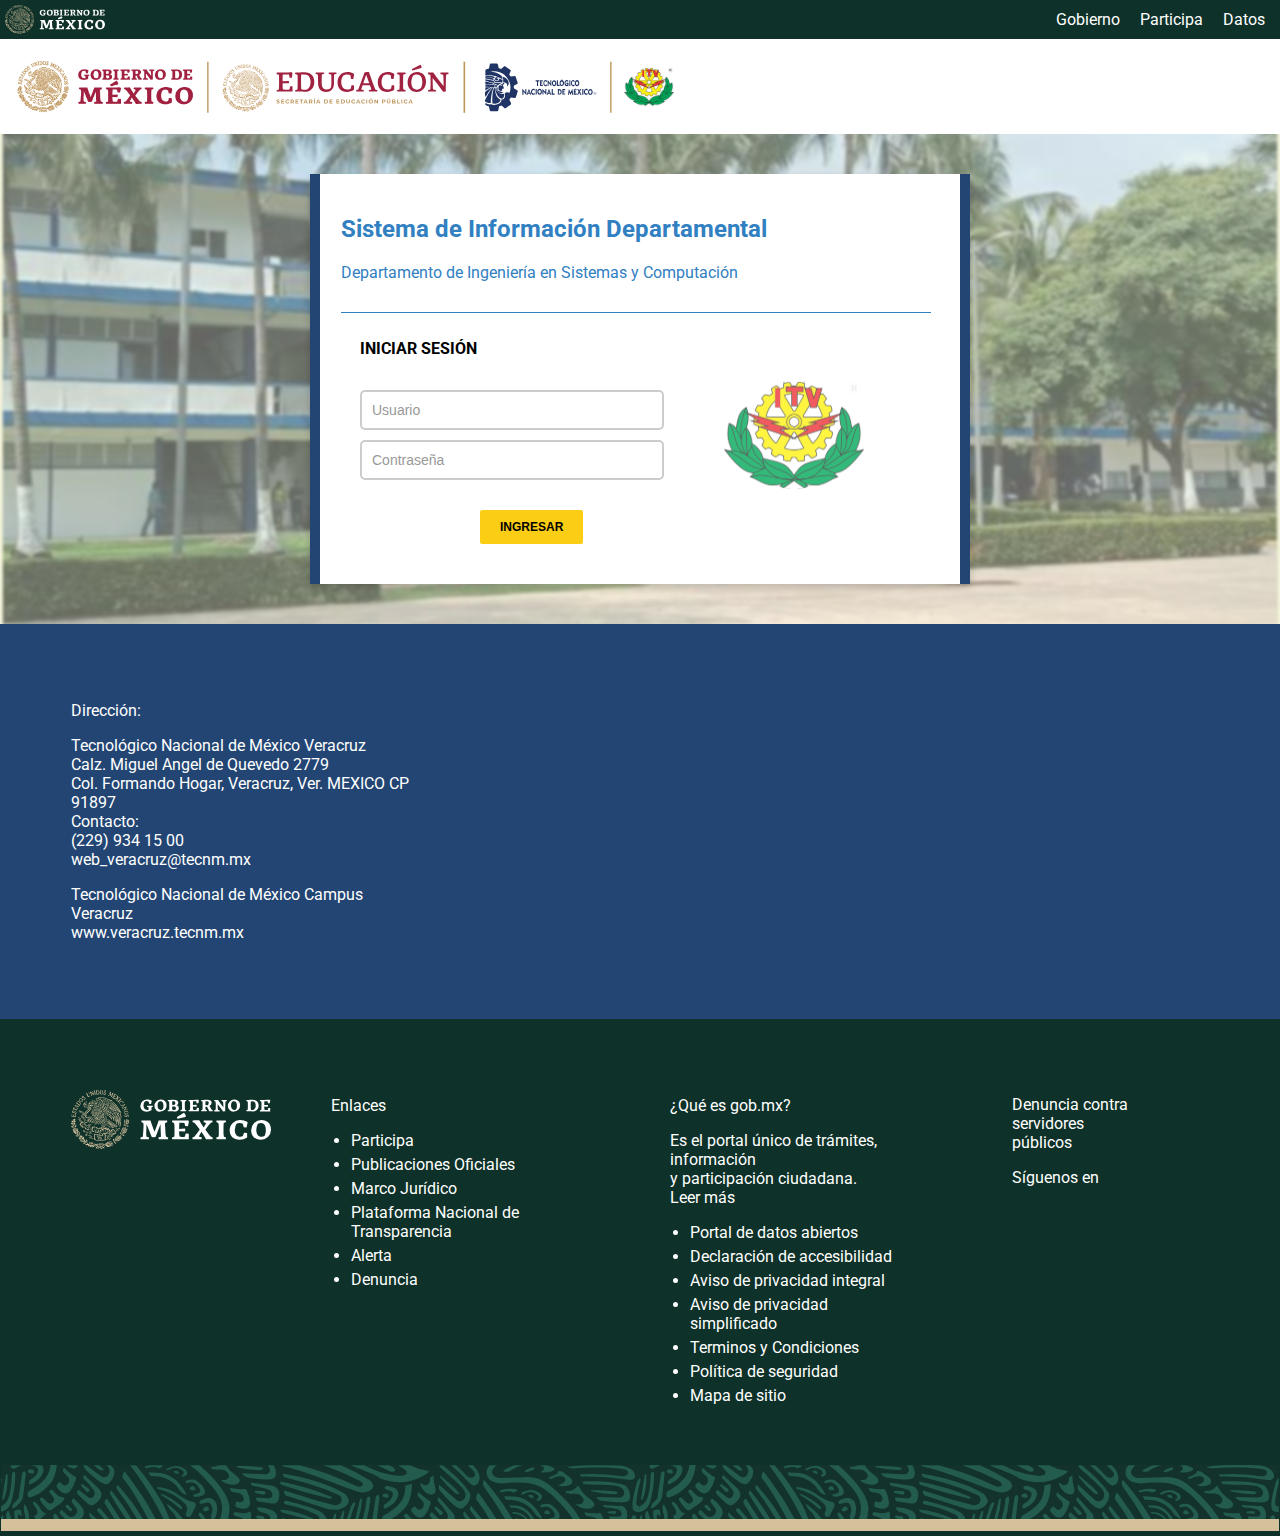
<file: index.html>
<!DOCTYPE html>
<html lang="es">
<head>
    <meta charset="UTF-8">
    <meta name="viewport" content="width=device-width, initial-scale=1.0">
    <title>SID</title>
    <link rel="stylesheet" href="css/style.css">
    <link rel="stylesheet" href="https://cdn.materialdesignicons.com/5.4.55/css/materialdesignicons.min.css">
    <link href="https://fonts.googleapis.com/css2?family=Roboto:wght@400;700&display=swap" rel="stylesheet">
    <script src="js/login.js" defer></script>
    <script src="https://www.google.com/recaptcha/api.js" async defer></script>
</head>
<body>
    
    <header class="encabezado1">
        <div class="contenido_encabezado1">
            <img src="images/logo-gob.svg" alt="Logo" class="small-svg">
            <nav class="listaE1">
                <ul>
                    <li><a href="https://www.gob.mx/gobierno" target="_blank">Gobierno</a></li>
                    <li><a href="https://www.participa.gob.mx/" target="_blank">Participa</a></li>
                    <li><a href="https://datos.gob.mx/" target="_blank">Datos</a></li>
                </ul>
            </nav>
            <a href="https://www.gob.mx/busqueda" target="_blank">
                <span class="mdi mdi-magnify icon-white"></span>
            </a>
        </div>
    </header>

    <header class="encabezado2">
        <div class="contenido_encabezado2">
            <img src="images/logo-gob-mx.png" alt="Logo" class="logoPNG">
            <img src="images/linea-vertical-separador-logos.svg" alt="Logo">
            <img src="images/logo-educacion.svg" alt="Logo" class="logoPNG2">
            <img src="images/linea-vertical-separador-logos.svg" alt="Logo">
            <img src="images/logo-tecnm.svg" alt="Logo" class="logoPNG3">
            <img src="images/linea-vertical-separador-logos.svg" alt="Logo">
            <img src="images/itver-logo.png" alt="Logo" class="logoPNG4">
        </div>
    </header>

    <div class="fondo">
        <div class="contenido">
            <div class="titulos">
                <h2>Sistema de Información Departamental</h2>
                <p>Departamento de Ingeniería en Sistemas y Computación</p>
                <img src="images/Line.svg" alt="Logo">
            </div>
            <div class="titulos1">
                <h4>INICIAR SESIÓN</h4>
            </div>

            <form id="loginForm" method="post">

                <div class="cont3">
                    <div class="cont2">
                        <div class="cont">
                            <span class="mdi mdi-account icon-blue"></span>
                            <input type="text" id="user" name="user" placeholder="Usuario">
                        </div>
                        <div class="cont">
                            <span class="mdi mdi-key-variant icon-blue"></span>
                            <input type="password" id="passw" name="passw" placeholder="Contraseña">
                        </div>
                    </div>
                    <img src="images/itver-logo.svg" alt="Logo" class="logoPNG5">
                </div>
                
                <div class="cont1">
                    <!-- <div class="g-recaptcha" data-sitekey="6LexXfIpAAAAADZBFHKW64Mhi_dTqidpqcT1bpE8"></div><br> -->
                    <button type="submit" class="boton-ingresar"> INGRESAR </button>
                </div>

            </form>

        </div>
    </div>

    <footer class="pie-de-pagina">
        <div class="footer-section section-uno">
            <div class="section">
                <div class="section1">
                    <p>Dirección:</p>
                    <p>Tecnológico Nacional de México Veracruz <br> Calz. Miguel Angel de Quevedo 2779 <br> Col. Formando Hogar, Veracruz, Ver. MEXICO CP 91897 <br> Contacto: <br> (229) 934 15 00 <br> web_veracruz@tecnm.mx</p>
                    <p>Tecnológico Nacional de México Campus Veracruz <br> <a href="https://www.veracruz.tecnm.mx/index.php" class="linksa">www.veracruz.tecnm.mx</a> </p>
                </div>
                <div class="map-container">
                    <iframe src="https://www.google.com/maps/embed?pb=!1m14!1m8!1m3!1d15071.537488956355!2d-96.159607!3d19.200252!3m2!1i1024!2i768!4f13.1!3m3!1m2!1s0x85c34419964cc761%3A0xa6d7c54363cf608e!2sTecNM%20-%20Campus%20Instituto%20Tecnol%C3%B3gico%20de%20Veracruz!5e0!3m2!1ses-419!2smx!4v1716952412070!5m2!1ses-419!2smx" width="600" height="450" style="border:0;" allowfullscreen="" loading="lazy" referrerpolicy="no-referrer-when-downgrade"></iframe>
                </div>
            </div>
        </div>
        <div class="footer-section section-dos">
            <div class="section">
                <img src="images/logo-gob.svg" alt="Logo" class="gob">
                <div class="section1">
                    <p>Enlaces</p>
                    <nav class="listaE2">
                        <ul>
                            <li><a href="https://participa.gob.mx" target="_blank">Participa</a></li>
                            <li><a href="https://www.gob.mx/publicaciones" target="_blank">Publicaciones Oficiales</a></li>
                            <li><a href="http://www.ordenjuridico.gob.mx" target="_blank">Marco Jurídico</a></li>
                            <li><a href="https://consultapublicamx.plataformadetransparencia.org.mx/vut-web/" target="_blank">Plataforma Nacional de Transparencia</a></li>
                            <li><a href="https://alertadores.funcionpublica.gob.mx" target="_blank">Alerta</a></li>
                            <li><a href="https://sidec.funcionpublica.gob.mx" target="_blank">Denuncia</a></li>
                        </ul>
                    </nav>
                </div>

                <div class="section1">
                    <p>¿Qué es gob.mx?</p>
                    <p>Es el portal único de trámites, información <br> y participación ciudadana. <br> <a href="https://www.gob.mx/que-es-gobmx" class="linksa">Leer más</a> </p>
                    <nav class="listaE2">
                        <ul>
                            <li><a href="https://datos.gob.mx" target="_blank">Portal de datos abiertos</a></li>
                            <li><a href="https://www.gob.mx/accesibilidad" target="_blank">Declaración de accesibilidad</a></li>
                            <li><a href="https://www.gob.mx/aviso_de_privacidad" target="_blank">Aviso de privacidad integral</a></li>
                            <li><a href="https://www.gob.mx/privacidadsimplificado" target="_blank">Aviso de privacidad simplificado</a></li>
                            <li><a href="https://www.gob.mx/terminos" target="_blank">Terminos y Condiciones</a></li>
                            <li><a href="https://www.gob.mx/terminos#medidas-seguridad-informacion" target="_blank">Política de seguridad</a></li>
                            <li><a href="https://www.gob.mx/sitemap" target="_blank">Mapa de sitio</a></li>
                        </ul>
                    </nav>
                </div>

                <div class="section1">
                    <a href="https://www.gob.mx/tramites/ficha/presentacion-de-quejas-y-denuncias-en-la-sfp/SFP54" class="links">Denuncia contra servidores <br> públicos</a>
                    <p>Síguenos en</p>
                    <div class="cont4">
                        <a href="https://www.facebook.com/gobmexico" target="_blank">
                            <span class="mdi mdi-facebook icon-white"></span>
                        </a>
                        <a href="https://x.com/GobiernoMX" target="_blank">
                            <span class="mdi mdi-twitter icon-white"></span>
                        </a>
                    </div>
                </div>

            </div>
            <img src="images/pleca-gob.svg" alt="Imagen">
        </div>
    </footer>

</body>
</html>
</file>
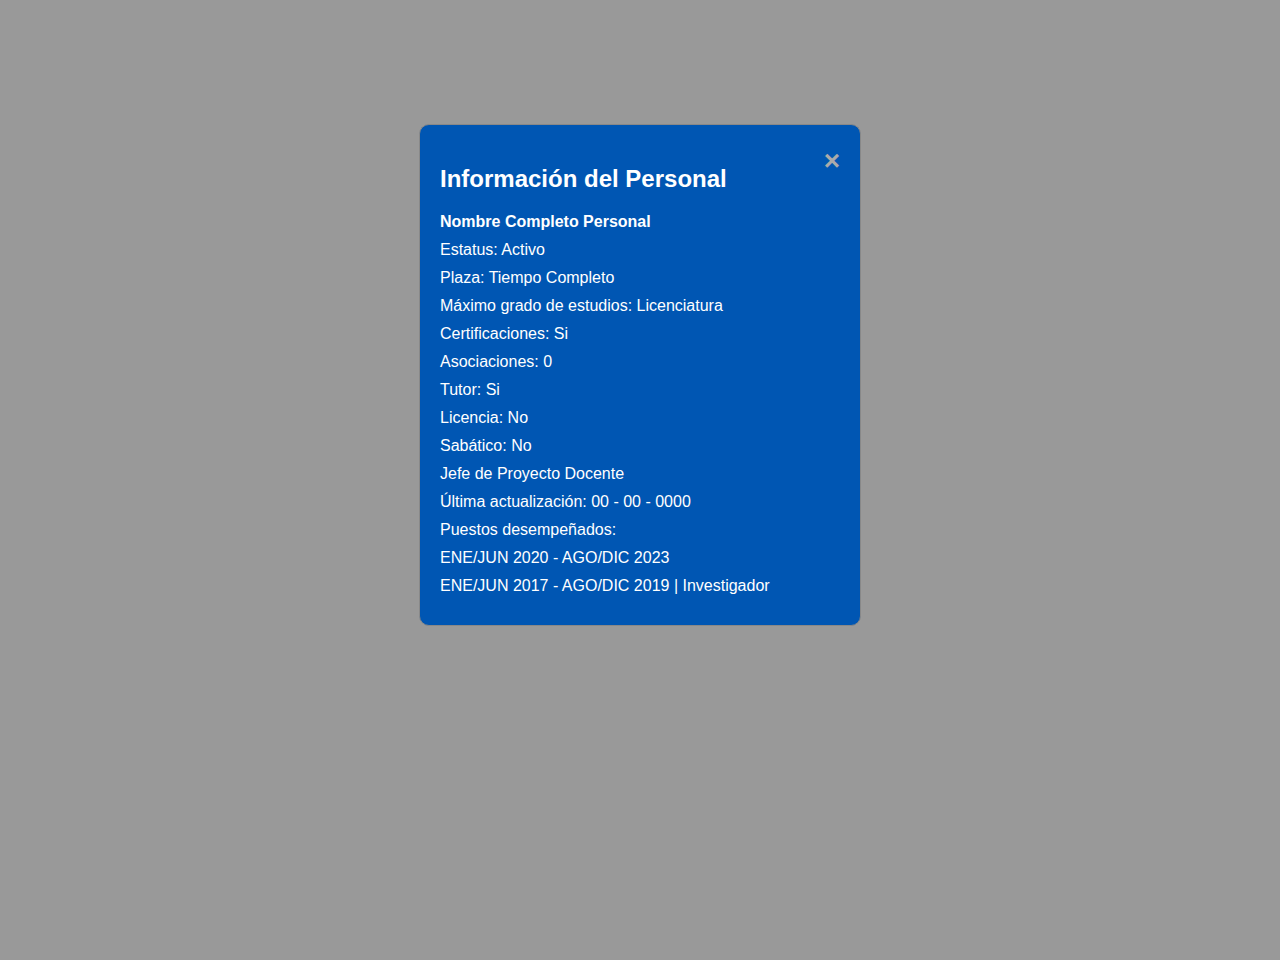
<file: secciones/VistaInfoPersonal.html>
<!DOCTYPE html>
<html lang="es">
<head>
    <meta charset="UTF-8">
    <meta name="viewport" content="width=device-width, initial-scale=1.0">
    <title>Ventana Emergente - Información del Personal</title>
    <link rel="stylesheet" href="../css/styles2.css">
</head>
<body>
    <div class="modal" id="modal-informacion-personal">
        <div class="modal-content" id="modalC">
            <span class="close-button" onclick="closeModal('modal-informacion-personal')">&times;</span>
            <h2>Información del Personal</h2>
            <p><strong>Nombre Completo Personal</strong></p>
            <p>Estatus: Activo</p>
            <p>Plaza: Tiempo Completo</p>
            <p>Máximo grado de estudios: Licenciatura</p>
            <p>Certificaciones: Si</p>
            <p>Asociaciones: 0</p>
            <p>Tutor: Si</p>
            <p>Licencia: No</p>
            <p>Sabático: No</p>
            <p>Jefe de Proyecto Docente</p>
            <p>Última actualización: 00 - 00 - 0000</p>
            <p>Puestos desempeñados:</p>
            <p>ENE/JUN 2020 - AGO/DIC 2023</p>
            <p>ENE/JUN 2017 - AGO/DIC 2019 | Investigador</p>
        </div>
    </div>

    <script>
        function closeModal(modalId) {
            document.getElementById(modalId).style.display = 'none';
        }
    </script>
</body>
</html>
</file>
<file: css/style.css>
/*CUERPO*/
body {
    background-color: beige;
    font-family: Roboto; /* Fuente del texto */
    margin: 0; /* Eliminar márgenes predeterminados */
    padding: 0; /* Eliminar relleno predeterminado */
}

.fondo{
    background-image: url('../images/fond.svg'); /* Imagen de prueba */
    background-size: cover; /* Asegurar que la imagen cubra todo el fondo */
    background-position: center; /* Centrar la imagen de fondo */
    background-repeat: no-repeat; /* No repetir la imagen */
    display: flex; /* Utilizar flexbox */
    justify-content: center; /* Centrar contenido horizontalmente */
    align-items: center; /* Centrar contenido verticalmente */
    width: 100%;
    height: 100%;
}

.contenido {
    background-color: rgb(255, 255, 255); /* Fondo blanco semitransparente */
    padding: 20px;
    box-shadow: 0 4px 8px rgba(0, 0, 0, 0.2); /* Sombra para el rectángulo */
    margin: 40px;
    max-width: 600px; /* Máximo ancho del contenedor */
    width: 100%; /* Ancho del 100% para dispositivos móviles */
    border-left: 10px solid #224573; /* Borde izquierdo */
    border-right: 10px solid #224573; /* Borde derecho */
}

.titulos {
    color: #3180C2;
    padding: 1px; /* Espaciado interno del encabezado */
}

.titulos1 {
    color: #000000;
    margin-left: 20px;
}

.cont {
    display: flex;
    margin: 10px;
}

.cont1 {
    margin: 20px;
}

.cont2{
    margin: 0px;
}

.cont3{
    display: flex;
}

.cont4{
    display: flex;
    padding: 1px;
}

/*ICONOS*/
.icon-white {
    font-size: 20px; /* Cambiar el tamaño del ícono */
    color: #ffffff;  /* Cambiar el color del ícono */
    margin-top: 5px;
    margin-left: 10px;
    display: inline-block;
}

.icon-blue {
    font-size: 25px; /* Cambiar el tamaño del ícono */
    color: dodgerblue;  /* Cambiar el color del ícono */
    margin-right: 10px;
    margin-top: 5px;
    display: inline-block;
}

/*CAJAS DE TEXTO*/
input[type="text"] {
    width: 280px; /* Ancho de la caja de texto */
    padding: 10px; /* Espaciado interno */
    border: 2px solid #ccc; /* Borde */
    border-radius: 5px; /* Bordes redondeados */
    font-size: 14px; /* Tamaño de fuente */
    outline: none; /* Eliminar borde de enfoque */
    transition: border-color 0.3s; /* Transición suave para el borde */
}

input[type="text"]:focus {
    border-color: dodgerblue; /* Cambio de color del borde al enfocar */
}

input[type="password"] {
    width: 280px; /* Ancho de la caja de texto */
    padding: 10px; /* Espaciado interno */
    border: 2px solid #ccc; /* Borde */
    border-radius: 5px; /* Bordes redondeados */
    font-size: 14px; /* Tamaño de fuente */
    outline: none; /* Eliminar borde de enfoque */
    transition: border-color 0.3s; /* Transición suave para el borde */
}

input[type="password"]:focus {
    border-color: dodgerblue; /* Cambio de color del borde al enfocar */
}

::placeholder {
    color: #999; /* Color del texto del marcador de posición */
}

/*BOTONES*/
.boton-ingresar {
    display: inline-block;
    padding: 10px 20px;
    color: rgb(0, 0, 0); /* Color del texto */
    background-color: #FBCD15; /* Color de fondo */
    text-decoration: none; /* Eliminar subrayado */
    border-radius: 2px; /* Bordes redondeados */
    border: none;
    font-size: 12px; /* Tamaño de fuente */
    font-weight: bold; /* Texto en negrita */
    text-align: center; /* Alinear el texto al centro */
    transition: background-color 0.3s ease; /* Transición suave para el fondo */
    margin-left: 120px;
}

/*ENCABEZADOS*/
.encabezado1 { /*Primer encabezado*/
    background-color: #0E3129; /* Color de fondo del encabezado */
    padding: 5px; /* Espaciado interno del encabezado */
    color: white; /* Color del texto dentro del encabezado */
    display: flex; /* Utilizar flexbox */
    align-items: center; /* Centrar verticalmente */
}

.contenido_encabezado1 {
    display: flex; /* Utilizar flexbox dentro del contenedor */
    justify-content: space-between; /* Espaciar elementos a los lados */
    width: 100%; /* Hacer que el contenedor ocupe el 100% del ancho */
}

.small-svg {
    width: 100px; /* Ancho deseado */
    height: auto; /* La altura se ajusta automáticamente para mantener la proporción */
}

.search-svg {
    width: 20px; /* Ancho deseado */
    height: auto; /* La altura se ajusta automáticamente para mantener la proporción */
    color:white;
}

.listaE1 {
    margin-left: auto; /* Empujar la lista al lado derecho */
}

.listaE1 ul {
    list-style-type: none; /* Quita los estilos de lista */
    margin: 0;
    padding: 0;
    display: flex; /* Utilizar flexbox para la lista */
}

.listaE1 ul li {
    margin-left: 20px; /* Espaciado entre elementos */
    margin-top: 5px;
}

.listaE1 ul li a {
    color: white; /* Color del texto de los enlaces */
    text-decoration: none; /* Quita la subrayado predeterminado de los enlaces */
}

.listaE2 {
    margin-left: auto; /* Empujar la lista al lado derecho */
}

.listaE2 ul {
    list-style-type: disc; /* Quita los estilos de lista */
    margin: 0;
    padding: 0;
}

.listaE2 ul li {
    margin-left: 20px; /* Espaciado entre elementos */
    margin-top: 5px;
}

.listaE2 ul li a {
    color: white; /* Color del texto de los enlaces */
    text-decoration: none; /* Quita la subrayado predeterminado de los enlaces */
}


.encabezado2 { /*Segundo encabezado*/
    background-color: #FFFFFF; /* Color de fondo del encabezado */
    padding: 5px; /* Espaciado interno del encabezado */
    color: white; /* Color del texto dentro del encabezado */
}

.contenido_encabezado2 {
    display: flex; /* Utilizar flexbox dentro del contenedor */
    align-items: center; /* Centrar verticalmente */
}

.logoPNG {
    width: 200px; /* Ancho deseado */
    height: auto; /* La altura se ajusta automáticamente para mantener la proporción */
}

.logoPNG2 {
    width: 250px; /* Ancho deseado */
    height: auto; /* La altura se ajusta automáticamente para mantener la proporción */
}

.logoPNG3 {
    width: 140px; /* Ancho deseado */
    height: auto; /* La altura se ajusta automáticamente para mantener la proporción */
}

.logoPNG4 {
    width: 50px; /* Ancho deseado */
    height: auto; /* La altura se ajusta automáticamente para mantener la proporción */
    margin-left: 10px;
}

.logoPNG5 {
    width: 140px; /* Ancho deseado */
    height: auto; /* La altura se ajusta automáticamente para mantener la proporción */
    margin-left: 50px;
}

/*PIE DE PAGINA*/
.pie-de-pagina {
    width: 100%;
}

.footer-section {
    padding: 1px;
    color: #fff;
}

.section-uno {
    background-color: #224573; /* Cambia esto al color que desees */
}

.section-dos {
    background-color: #0E3129; /* Cambia esto al color que desees */
}

.section {
    display: flex;
    margin: 20px 0;
    padding: 40px;
    align-items: flex-start; /* Alinea los elementos verticalmente al centro */
}

.section1 {
    text-align:left;
    margin-left: 30px;
    margin-right: 70px;
}

.gob {
    width: 200px; /* Ancho deseado */
    height: auto; /* La altura se ajusta automáticamente para mantener la proporción */
    margin-right: 30px;
    margin-left: 30px;
    margin-top: 10px;
}

.links{
    margin-top: 15px;
    text-decoration: none; /* Eliminar subrayado */
    display: inline-block;
    color: white; /* Color del texto */
}

.linksa{
    text-decoration: none; /* Eliminar subrayado */
    display: inline-block;
    color: white; /* Color del texto */
}

.map-container {
    width: 700px;
    height: 200px;
    position: relative;
    margin: 20px;
    margin-left: 90px;
}

.map-container iframe {
    position: absolute;
    top: 0;
    left: 0;
    width: 100%;
    height: 100%;
    border: 0;
}
</file>
<file: css/styles2.css>
body {
    font-family: 'Roboto', sans-serif;
}

.modal {
    display: block;
    position: fixed;
    z-index: 1;
    left: 0;
    top: 0;
    width: 100%;
    height: 100%;
    overflow: auto;
    background-color: rgba(0, 0, 0, 0.4);
    padding-top: 60px;
    position: absolute; /* O podría ser relative, fixed, o sticky dependiendo de tu caso */
    z-index: 1000; 
}

.modal-content {
    background-color: #fefefe;
    margin: 5% auto;
    padding: 20px;
    border: 1px solid #888;
    width: 80%;
    max-width: 400px;
    border-radius: 10px;
    background-color: #0056b3;
    color: white;
}

.close-button {
    color: #aaa;
    float: right;
    font-size: 28px;
    font-weight: bold;
}

    .close-button:hover,
    .close-button:focus {
        color: white;
        text-decoration: none;
        cursor: pointer;
    }

p {
    margin: 10px 0;
}
</file>
